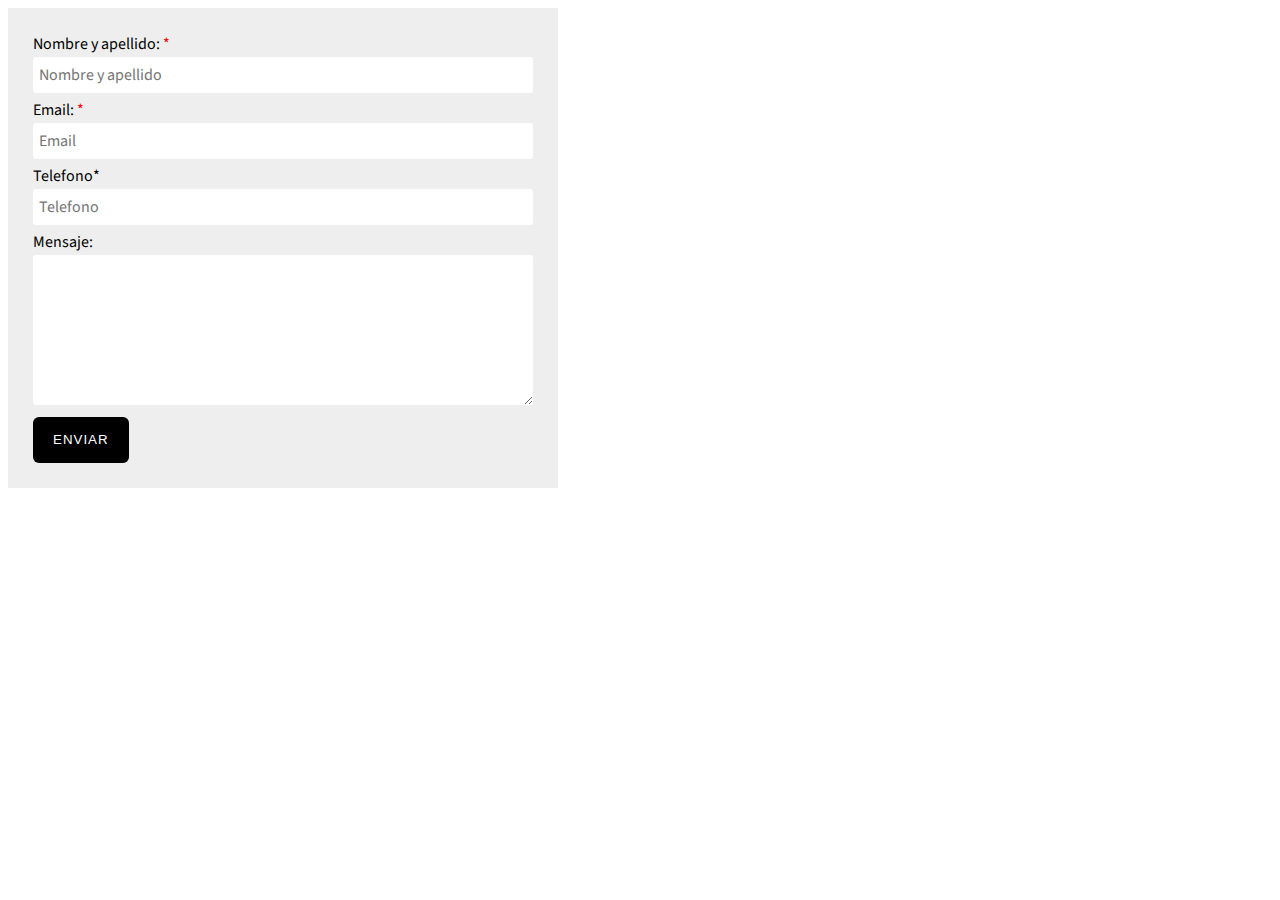
<file: api.model3d.com/enviar-correo-phpmiler/index.html>
﻿<!DOCTYPE HTML>
<html lang="es">
<head>
<meta charset="utf-8"/>
<title>Formulario</title>
<link href="styles.css" rel="stylesheet">
<link href='https://fonts.googleapis.com/css?family=Source+Sans+Pro:400' rel='stylesheet' type='text/css'>
</head>

<body>

<!-- formulario de contacto -->

	<form action="enviar-prueba.php" method="post" class="form-consulta"> 
		<label>Nombre y apellido: <span>*</span>
			<input type="text" name="nombre" placeholder="Nombre y apellido" class="campo-form" required>
		</label>
		
		<label>Email: <span>*</span>
			<input type="email" name="email" placeholder="Email" class="campo-form" required>
		</label>
		<label>Telefono</label><span>*</span>
		<input type="telefono" name="telefono" placeholder="Telefono" class="campo-form" required>		
		<label>Mensaje:
			<textarea name="mensaje" class="campo-form"></textarea>
		</label>

		<input type="submit" value="Enviar" class="btn-form">
	</form>

<!-- formulario -->

</body>
</html>
</file>
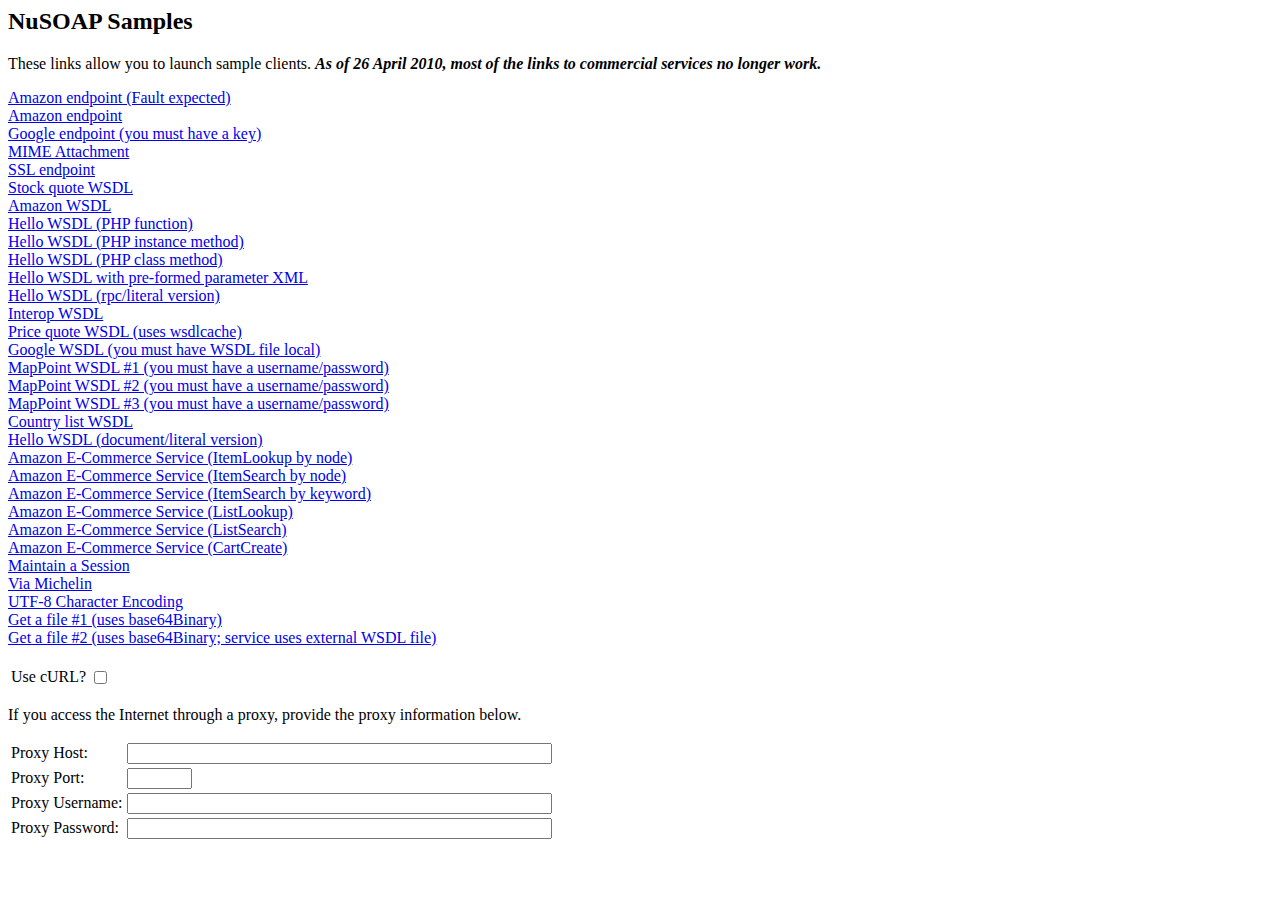
<file: api.model3d.com/api.repositorio.soap/samples/index.html>
<html>
<!--
  --	$Id: index.html,v 1.19 2010/04/26 15:31:48 snichol Exp $
  -->
<head>
<title>NuSOAP Samples</title>
<script type="text/javascript">
function go(url) {
	document.linkform.action = url;
	document.linkform.submit();
}
</script>
</head>
<body>
<h2>NuSOAP Samples</h2>
<p>
These links allow you to launch sample clients.  <b><i>As of 26 April 2010, most of the links to commercial services no longer work.</i></b>
</p>
<form name="linkform" method="POST" action="javascript:void();">
<a href="javascript:go('client1.php')">Amazon endpoint (Fault expected)</a><br>
<a href="javascript:go('client2.php')">Amazon endpoint</a><br>
<a href="javascript:go('client3.php')">Google endpoint (you must have a key)</a><br>
<a href="javascript:go('mimeclient.php')">MIME Attachment</a><br>
<a href="javascript:go('sslclient.php')">SSL endpoint</a><br>
<a href="javascript:go('wsdlclient1.php')">Stock quote WSDL</a><br>
<a href="javascript:go('wsdlclient2.php')">Amazon WSDL</a><br>
<a href="javascript:go('wsdlclient3.php?method=function')">Hello WSDL (PHP function)</a><br>
<a href="javascript:go('wsdlclient3.php?method=instance')">Hello WSDL (PHP instance method)</a><br>
<a href="javascript:go('wsdlclient3.php?method=class')">Hello WSDL (PHP class method)</a><br>
<a href="javascript:go('wsdlclient3b.php')">Hello WSDL with pre-formed parameter XML</a><br>
<a href="javascript:go('wsdlclient3c.php')">Hello WSDL (rpc/literal version)</a><br>
<a href="javascript:go('wsdlclient4.php')">Interop WSDL</a><br>
<a href="javascript:go('wsdlclient5.php')">Price quote WSDL (uses wsdlcache)</a><br>
<a href="javascript:go('wsdlclient6.php')">Google WSDL (you must have WSDL file local)</a><br>
<a href="javascript:go('wsdlclient7.php')">MapPoint WSDL #1 (you must have a username/password)</a><br>
<a href="javascript:go('wsdlclient8.php')">MapPoint WSDL #2 (you must have a username/password)</a><br>
<a href="javascript:go('wsdlclient9.php')">MapPoint WSDL #3 (you must have a username/password)</a><br>
<a href="javascript:go('wsdlclient10.php')">Country list WSDL</a><br>
<a href="javascript:go('wsdlclient11.php')">Hello WSDL (document/literal version)</a><br>
<a href="javascript:go('wsdlclient12.php?method=ItemLookup')">Amazon E-Commerce Service (ItemLookup by node)</a><br>
<a href="javascript:go('wsdlclient12.php?method=ItemSearch')">Amazon E-Commerce Service (ItemSearch by node)</a><br>
<a href="javascript:go('wsdlclient12.php?method=ItemSearch2')">Amazon E-Commerce Service (ItemSearch by keyword)</a><br>
<a href="javascript:go('wsdlclient12.php?method=ListLookup')">Amazon E-Commerce Service (ListLookup)</a><br>
<a href="javascript:go('wsdlclient12.php?method=ListSearch')">Amazon E-Commerce Service (ListSearch)</a><br>
<a href="javascript:go('wsdlclient12.php?method=CartCreate')">Amazon E-Commerce Service (CartCreate)</a><br>
<a href="javascript:go('wsdlclient13.php')">Maintain a Session</a><br>
<a href="javascript:go('wsdlclient14.php')">Via Michelin</a><br>
<a href="javascript:go('wsdlclient15.php')">UTF-8 Character Encoding</a><br>
<a href="javascript:go('getfile1client.php')">Get a file #1 (uses base64Binary)</a><br>
<a href="javascript:go('getfile2client.php')">Get a file #2 (uses base64Binary; service uses external WSDL file)</a><br>
<br>
<table border="0">
<tr><td>Use cURL?</td><td><input type="checkbox" name="usecurl" value="1"></td></tr>
</table>
<p>
If you access the Internet through a proxy, provide the proxy
information below.
</p>
<table border="0">
<tr><td>Proxy Host:</td><td><input type="text" name="proxyhost" value="" size="50" maxlength="256"></td></tr>
<tr><td>Proxy Port:</td><td><input type="text" name="proxyport" value="" size="5" maxlength="5"></td></tr>
<tr><td>Proxy Username:</td><td><input type="text" name="proxyusername" value="" size="50" maxlength="256"></td></tr>
<tr><td>Proxy Password:</td><td><input type="password" name="proxypassword" value="" size="50" maxlength="256"></td></tr>
</table>
</form>
</body>
</html>
</file>
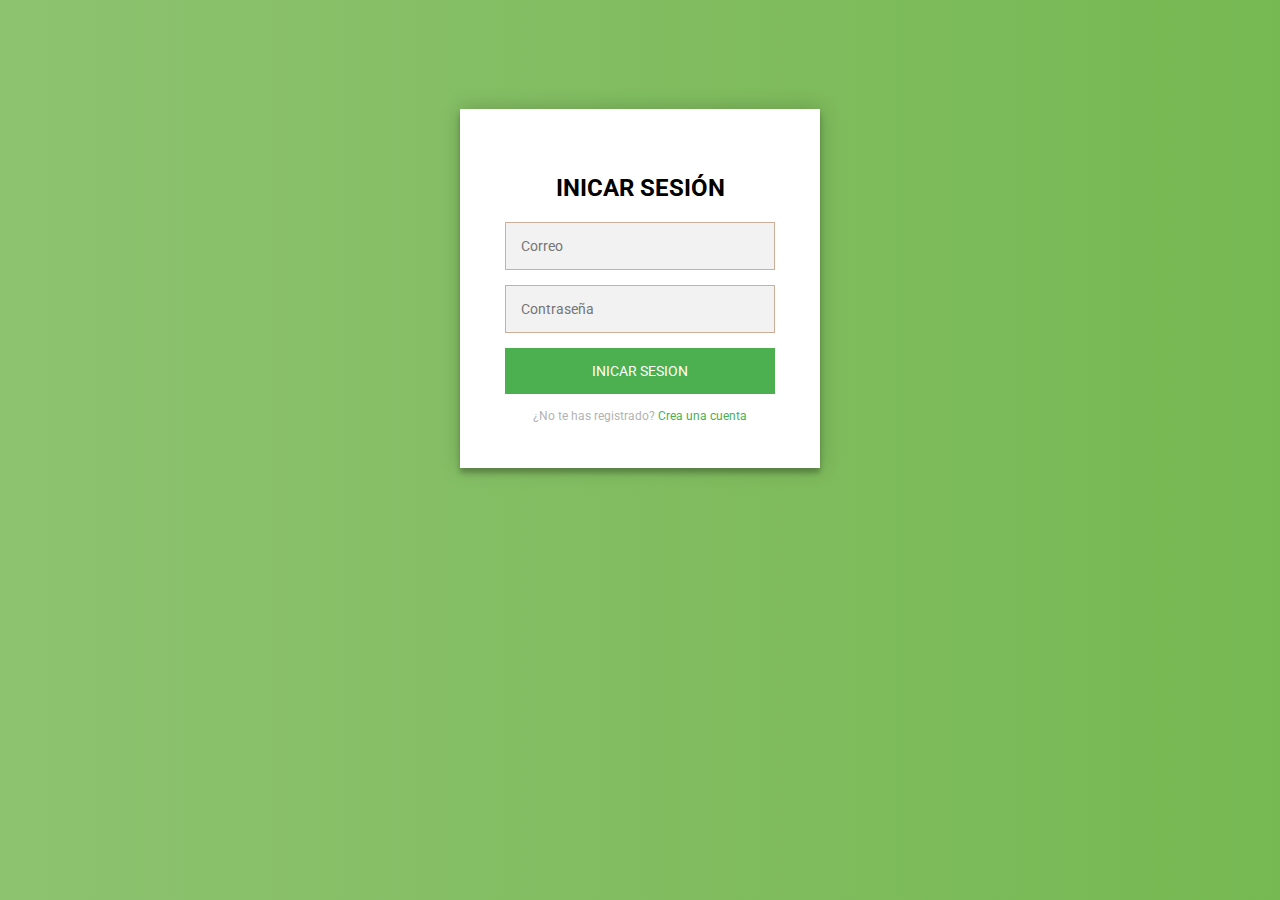
<file: api.model3d.com/repositorio.phpclient/PaginaHTML/logsigIN.html>
<!DOCTYPE html>
<html lang="en">

<head>
  <meta charset="UTF-8">
  <title>Inicio de sesion</title>
  <link rel="stylesheet" href="css/style.css">
</head>

<body>
  <div class="login-page">
    <div class="form">
      <form class="register-form" method="POST" action="SignIn.php">
        <h2>REGISTRARSE</h2>
        <input type="text" placeholder="Nombres" name="nombre"/>
        <input type="text" placeholder="Apellidos" name="apellido"/>
        <input type="date" placeholder="Fecha Nacimiento" name="fecha_na"/>
        <input type="text" placeholder="Correo" name="correo"/>
        <input type="password" placeholder="Contraseña" name="password"/>
        <button>REGISTRARSE</button>
        <p class="message">¿Ya estas registrado? <a href="#">Inicia sesión</a></p>
      </form>
      <form class="login-form" method="POST" action="LogIn.php">
        <h2>INICAR SESIÓN</h2>
        <input type="text" placeholder="Correo" name="correo"/>
        <input type="password" placeholder="Contraseña" name="password"/>
        <button>INICAR SESION</button>
        <p class="message">¿No te has registrado? <a href="#">Crea una cuenta</a></p>
      </form>
    </div>
  </div>
  <script src='http://cdnjs.cloudflare.com/ajax/libs/jquery/2.1.3/jquery.min.js'></script>
  <script src="js/index.js"></script>
</body>

</html>
</file>
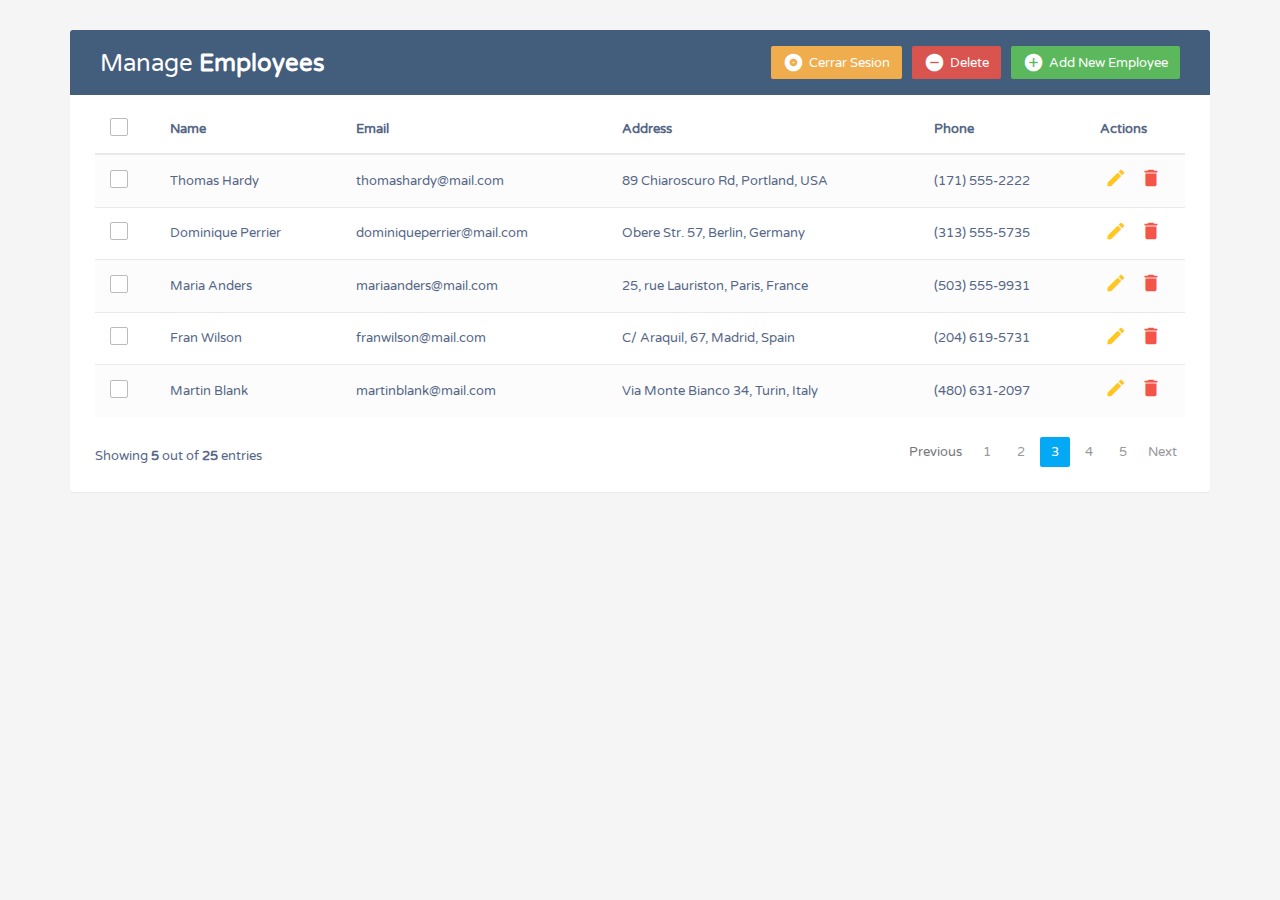
<file: api.model3d.com/repositorio.phpclient/PaginaHTML/test.html>
<!DOCTYPE html>
<html lang="en">

<head>
	<meta charset="utf-8">
	<meta http-equiv="X-UA-Compatible" content="IE=edge">
	<meta name="viewport" content="width=device-width, initial-scale=1">
	<title>Bootstrap CRUD Data Table for Database with Modal Form</title>
	<link rel="stylesheet" href="https://fonts.googleapis.com/css?family=Roboto|Varela+Round">
	<link rel="stylesheet" href="https://fonts.googleapis.com/icon?family=Material+Icons">
	<link rel="stylesheet" href="https://maxcdn.bootstrapcdn.com/font-awesome/4.7.0/css/font-awesome.min.css">
	<link rel="stylesheet" href="https://maxcdn.bootstrapcdn.com/bootstrap/3.3.7/css/bootstrap.min.css">
	<link rel="stylesheet" href="css/crudStyle.css">
	<script src="https://ajax.googleapis.com/ajax/libs/jquery/1.12.4/jquery.min.js"></script>
	<script src="https://maxcdn.bootstrapcdn.com/bootstrap/3.3.7/js/bootstrap.min.js"></script>
	<script src="js/crudjs.js"></script>
</head>

<body>
	<div class="container">
		<div class="table-wrapper">
			<div class="table-title">
				<div class="row">
					<div class="col-sm-6">
						<h2>Manage <b>Employees</b></h2>
					</div>
					<div class="col-sm-6">
						<a href="#addEmployeeModal" class="btn btn-success" data-toggle="modal"><i
								class="material-icons">&#xE147;</i> <span>Add New Employee</span></a>
						<a href="#deleteEmployeeModal" class="btn btn-danger" data-toggle="modal"><i
								class="material-icons">&#xE15C;</i> <span>Delete</span></a>
						<a href="/api.peopleapp.net/paginahtml/logsigIN.html" class="btn btn-warning" data-toggle="modal"><i
								class="material-icons">&#xe019;</i> <span>Cerrar Sesion</span></a>
					</div>
				</div>
			</div>
			<table class="table table-striped table-hover">
				<thead>
					<tr>
						<th>
							<span class="custom-checkbox">
								<input type="checkbox" id="selectAll">
								<label for="selectAll"></label>
							</span>
						</th>
						<th>Name</th>
						<th>Email</th>
						<th>Address</th>
						<th>Phone</th>
						<th>Actions</th>
					</tr>
				</thead>
				<tbody>
					<tr>
						<td>
							<span class="custom-checkbox">
								<input type="checkbox" id="checkbox1" name="options[]" value="1">
								<label for="checkbox1"></label>
							</span>
						</td>
						<td>Thomas Hardy</td>
						<td>thomashardy@mail.com</td>
						<td>89 Chiaroscuro Rd, Portland, USA</td>
						<td>(171) 555-2222</td>
						<td>
							<a href="#editEmployeeModal" class="edit" data-toggle="modal"><i class="material-icons"
									data-toggle="tooltip" title="Edit">&#xE254;</i></a>
							<a href="#deleteEmployeeModal" class="delete" data-toggle="modal"><i class="material-icons"
									data-toggle="tooltip" title="Delete">&#xE872;</i></a>
						</td>
					</tr>
					<tr>
						<td>
							<span class="custom-checkbox">
								<input type="checkbox" id="checkbox2" name="options[]" value="1">
								<label for="checkbox2"></label>
							</span>
						</td>
						<td>Dominique Perrier</td>
						<td>dominiqueperrier@mail.com</td>
						<td>Obere Str. 57, Berlin, Germany</td>
						<td>(313) 555-5735</td>
						<td>
							<a href="#editEmployeeModal" class="edit" data-toggle="modal"><i class="material-icons"
									data-toggle="tooltip" title="Edit">&#xE254;</i></a>
							<a href="#deleteEmployeeModal" class="delete" data-toggle="modal"><i class="material-icons"
									data-toggle="tooltip" title="Delete">&#xE872;</i></a>
						</td>
					</tr>
					<tr>
						<td>
							<span class="custom-checkbox">
								<input type="checkbox" id="checkbox3" name="options[]" value="1">
								<label for="checkbox3"></label>
							</span>
						</td>
						<td>Maria Anders</td>
						<td>mariaanders@mail.com</td>
						<td>25, rue Lauriston, Paris, France</td>
						<td>(503) 555-9931</td>
						<td>
							<a href="#editEmployeeModal" class="edit" data-toggle="modal"><i class="material-icons"
									data-toggle="tooltip" title="Edit">&#xE254;</i></a>
							<a href="#deleteEmployeeModal" class="delete" data-toggle="modal"><i class="material-icons"
									data-toggle="tooltip" title="Delete">&#xE872;</i></a>
						</td>
					</tr>
					<tr>
						<td>
							<span class="custom-checkbox">
								<input type="checkbox" id="checkbox4" name="options[]" value="1">
								<label for="checkbox4"></label>
							</span>
						</td>
						<td>Fran Wilson</td>
						<td>franwilson@mail.com</td>
						<td>C/ Araquil, 67, Madrid, Spain</td>
						<td>(204) 619-5731</td>
						<td>
							<a href="#editEmployeeModal" class="edit" data-toggle="modal"><i class="material-icons"
									data-toggle="tooltip" title="Edit">&#xE254;</i></a>
							<a href="#deleteEmployeeModal" class="delete" data-toggle="modal"><i class="material-icons"
									data-toggle="tooltip" title="Delete">&#xE872;</i></a>
						</td>
					</tr>
					<tr>
						<td>
							<span class="custom-checkbox">
								<input type="checkbox" id="checkbox5" name="options[]" value="1">
								<label for="checkbox5"></label>
							</span>
						</td>
						<td>Martin Blank</td>
						<td>martinblank@mail.com</td>
						<td>Via Monte Bianco 34, Turin, Italy</td>
						<td>(480) 631-2097</td>
						<td>
							<a href="#editEmployeeModal" class="edit" data-toggle="modal"><i class="material-icons"
									data-toggle="tooltip" title="Edit">&#xE254;</i></a>
							<a href="#deleteEmployeeModal" class="delete" data-toggle="modal"><i class="material-icons"
									data-toggle="tooltip" title="Delete">&#xE872;</i></a>
						</td>
					</tr>
				</tbody>
			</table>
			<div class="clearfix">
				<div class="hint-text">Showing <b>5</b> out of <b>25</b> entries</div>
				<ul class="pagination">
					<li class="page-item disabled"><a href="#">Previous</a></li>
					<li class="page-item"><a href="#" class="page-link">1</a></li>
					<li class="page-item"><a href="#" class="page-link">2</a></li>
					<li class="page-item active"><a href="#" class="page-link">3</a></li>
					<li class="page-item"><a href="#" class="page-link">4</a></li>
					<li class="page-item"><a href="#" class="page-link">5</a></li>
					<li class="page-item"><a href="#" class="page-link">Next</a></li>
				</ul>
			</div>
		</div>
	</div>
	<!-- Edit Modal HTML -->
	<div id="addEmployeeModal" class="modal fade">
		<div class="modal-dialog">
			<div class="modal-content">
				<form>
					<div class="modal-header">
						<h4 class="modal-title">Add Employee</h4>
						<button type="button" class="close" data-dismiss="modal" aria-hidden="true">&times;</button>
					</div>
					<div class="modal-body">
						<div class="form-group">
							<label>Name</label>
							<input type="text" class="form-control" required>
						</div>
						<div class="form-group">
							<label>Email</label>
							<input type="email" class="form-control" required>
						</div>
						<div class="form-group">
							<label>Address</label>
							<textarea class="form-control" required></textarea>
						</div>
						<div class="form-group">
							<label>Phone</label>
							<input type="text" class="form-control" required>
						</div>
					</div>
					<div class="modal-footer">
						<input type="button" class="btn btn-default" data-dismiss="modal" value="Cancel">
						<input type="submit" class="btn btn-success" value="Add">
					</div>
				</form>
			</div>
		</div>
	</div>
	<!-- Edit Modal HTML -->
	<div id="editEmployeeModal" class="modal fade">
		<div class="modal-dialog">
			<div class="modal-content">
				<form>
					<div class="modal-header">
						<h4 class="modal-title">Edit Employee</h4>
						<button type="button" class="close" data-dismiss="modal" aria-hidden="true">&times;</button>
					</div>
					<div class="modal-body">
						<div class="form-group">
							<label>Name</label>
							<input type="text" class="form-control" required>
						</div>
						<div class="form-group">
							<label>Email</label>
							<input type="email" class="form-control" required>
						</div>
						<div class="form-group">
							<label>Address</label>
							<textarea class="form-control" required></textarea>
						</div>
						<div class="form-group">
							<label>Phone</label>
							<input type="text" class="form-control" required>
						</div>
					</div>
					<div class="modal-footer">
						<input type="button" class="btn btn-default" data-dismiss="modal" value="Cancel">
						<input type="submit" class="btn btn-info" value="Save">
					</div>
				</form>
			</div>
		</div>
	</div>
	<!-- Delete Modal HTML -->
	<div id="deleteEmployeeModal" class="modal fade">
		<div class="modal-dialog">
			<div class="modal-content">
				<form>
					<div class="modal-header">
						<h4 class="modal-title">Delete Employee</h4>
						<button type="button" class="close" data-dismiss="modal" aria-hidden="true">&times;</button>
					</div>
					<div class="modal-body">
						<p>Are you sure you want to delete these Records?</p>
						<p class="text-warning"><small>This action cannot be undone.</small></p>
					</div>
					<div class="modal-footer">
						<input type="button" class="btn btn-default" data-dismiss="modal" value="Cancel">
						<input type="submit" class="btn btn-danger" value="Delete">
					</div>
				</form>
			</div>
		</div>
	</div>
</body>

</html>
</file>
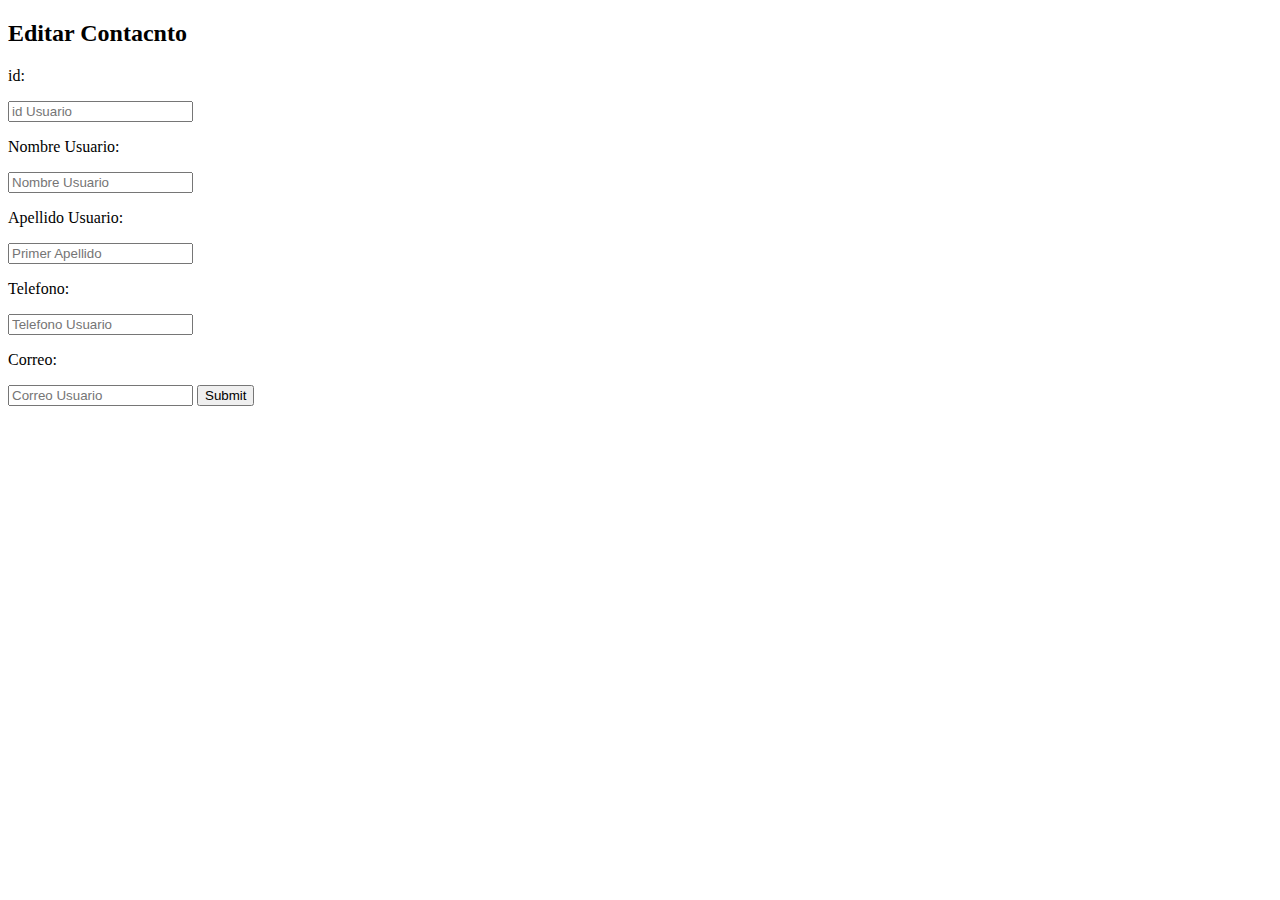
<file: api.model3d.com/repositorio.phpclient/v1/editar.html>
<!DOCTYPE html>
<html lang="en">
<head>
    <meta charset="UTF-8">
    <meta name="viewport" content="width=device-width, initial-scale=1.0">
    <meta http-equiv="X-UA-Compatible" content="ie=edge">
    <title>Document</title>
</head>
<body>
    <h2>Editar Contacnto </h2>

    <form method="POST" action="consumeWSEditarContanctos.php">
        <p>id:</p> <input type="text" name="idContacto" id="id" placeholder="id Usuario">
        <p>Nombre Usuario:</p> <input type="text" name="primerNombre" id="primerNombre" placeholder="Nombre Usuario">
        <p>Apellido Usuario:</p><input type="text" name="primerApellido" id="primerApellido " placeholder="Primer Apellido">    
        <p>Telefono:</p> <input type="text" name="telefono" id="telefono" placeholder="Telefono Usuario">
        <p>Correo:</p> <input type="text" name="correo" id="correo" placeholder="Correo Usuario">

        <input type="submit"/>
        </form>
</body>
</html>
</file>
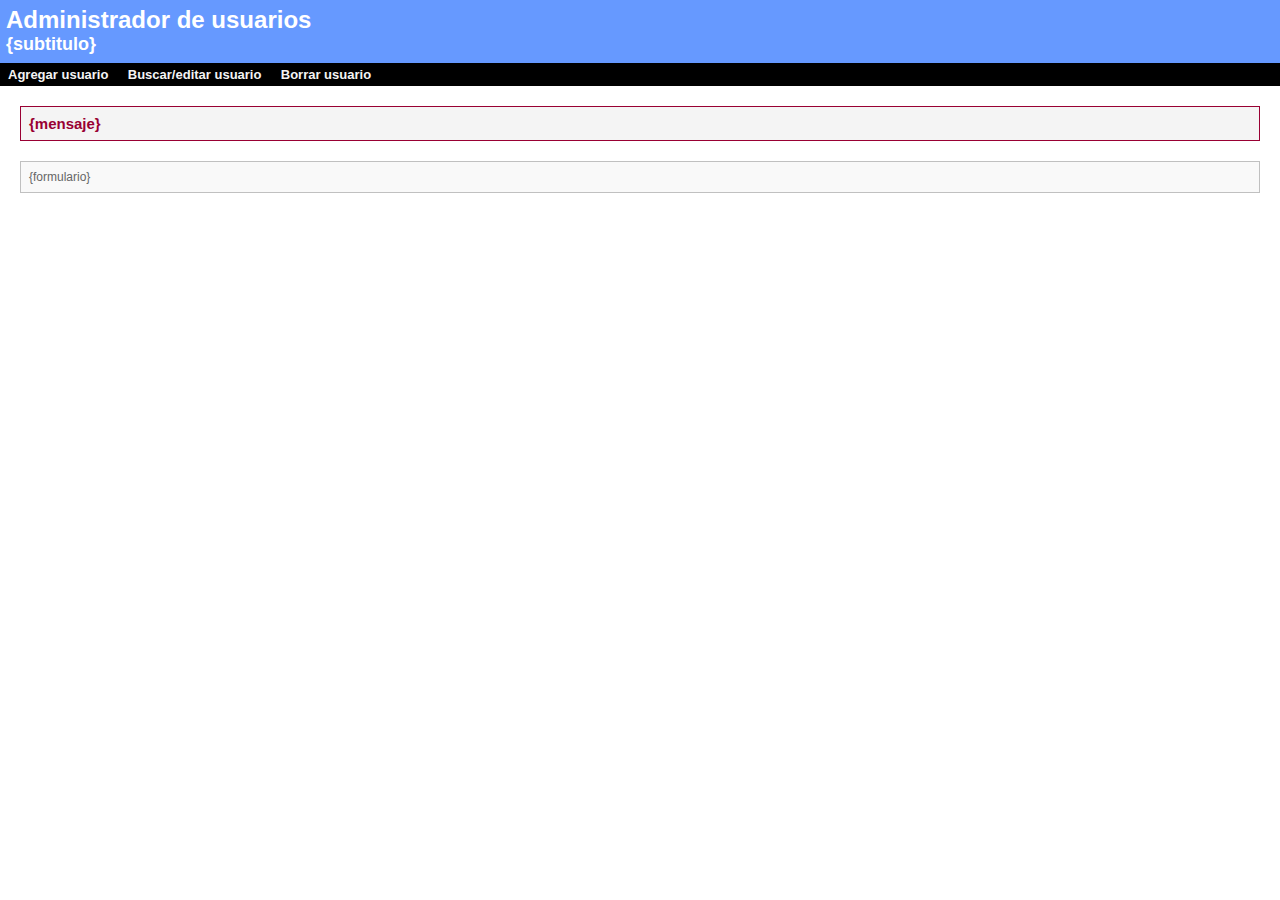
<file: api.model3d.com/repositoriopagina.mvc/site_media/html/usuario_template.html>
<!DOCTYPE HTML PUBLIC "-//W3C//DTD HTML 4.01 Transitional//EN"
"http://www.w3.org/TR/html4/loose.dtd">
<html lang="es">
<head>
<meta http-equiv="Content-Type" content="text/html; charset=utf-8">
<link rel="stylesheet" type="text/css"
href="/api.model3d.com/repositoriopagina.mvc/site_media/css/base_template.css">
<title>ABM de Usuarios: {subtitulo}</title>
</head>
<body>
<div id="cabecera">
<h1>Administrador de usuarios</h1>
<h2>{subtitulo}</h2>
</div>
<div id="menu">
<a href="/api.model3d.com/repositoriopagina.mvc/{VIEW_SET_USER}" title="Nuevo usuario">Agregar usuario</a>
<a href="/api.model3d.com/repositoriopagina.mvc/{VIEW_GET_USER}" title="Buscar usuario">Buscar/editar
usuario</a>
<a href="/api.model3d.com/repositoriopagina.mvc/{VIEW_DELETE_USER}" title="Borrar usuario">Borrar
usuario</a>
</div>
<div id="mensaje">
{mensaje}
</div>
<div id="formulario">
{formulario}
</div>
</body>
</html>
</file>
<file: api.model3d.com/enviar-correo-phpmiler/styles.css>
/* reglas CSS para formulario */
.form-consulta {max-width: 500px; background: #eee; padding: 25px; font-family: 'Source Sans Pro', sans-serif;}
.campo-form {width:100%; height:36px; margin:2px 0 6px; padding-left:6px; box-sizing: border-box; border-radius:3px; border:0; font-family: 'Source Sans Pro', sans-serif; font-size:1em;}
label span {color: #f00}
textarea {min-height: 150px!important;}
.btn-form {display: inline-block; border:0; background: #000; height: 46px; line-height: 46px; padding: 0 20px; border-radius: 6px; color:#fff; text-decoration: none; text-transform: uppercase; letter-spacing: 1px}
.btn-form:hover {background: #444}
</file>
<file: api.model3d.com/repositorio.phpclient/PaginaHTML/css/style.css>
@import url(https://fonts.googleapis.com/css?family=Roboto:300);

.login-page {
  width: 360px;
  padding: 8% 0 0;
  margin: auto;
}
.form {
  position: relative;
  z-index: 1;
  background: #FFFFFF;
  max-width: 360px;
  margin: 0 auto 100px;
  padding: 45px;
  text-align: center;
  box-shadow: 0 0 20px 0 rgba(0, 0, 0, 0.2), 0 5px 5px 0 rgba(0, 0, 0, 0.24);
}
.form input {
  font-family: "Roboto", sans-serif;
  outline: 0;
  background: #f2f2f2;
  width: 100%;
  border: 0;
  margin: 0 0 15px;
  padding: 15px;
  box-sizing: border-box;
  font-size: 14px;

  border-style: solid;
  border-width: 1px;
  border-color: #ceae98;
}
.form button {
  font-family: "Roboto", sans-serif;
  text-transform: uppercase;
  outline: 0;
  background: #4CAF50;
  width: 100%;
  border: 0;
  padding: 15px;
  color: #FFFFFF;
  font-size: 14px;
  -webkit-transition: all 0.3 ease;
  transition: all 0.3 ease;
  cursor: pointer;
}
.form button:hover,.form button:active,.form button:focus {
  background: #43A047;
}
.form .message {
  margin: 15px 0 0;
  color: #b3b3b3;
  font-size: 12px;
}
.form .message a {
  color: #4CAF50;
  text-decoration: none;
}
.form .register-form {
  display: none;
}
.container {
  position: relative;
  z-index: 1;
  max-width: 300px;
  margin: 0 auto;
}
.container:before, .container:after {
  content: "";
  display: block;
  clear: both;
}
.container .info {
  margin: 50px auto;
  text-align: center;
}
.container .info h1 {
  margin: 0 0 15px;
  padding: 0;
  font-size: 36px;
  font-weight: 300;
  color: #1a1a1a;
}
.container .info span {
  color: #4d4d4d;
  font-size: 12px;
}
.container .info span a {
  color: #000000;
  text-decoration: none;
}
.container .info span .fa {
  color: #EF3B3A;
}
body {
  background: #76b852; /* fallback for old browsers */
  background: -webkit-linear-gradient(right, #76b852, #8DC26F);
  background: -moz-linear-gradient(right, #76b852, #8DC26F);
  background: -o-linear-gradient(right, #76b852, #8DC26F);
  background: linear-gradient(to left, #76b852, #8DC26F);
  font-family: "Roboto", sans-serif;
  -webkit-font-smoothing: antialiased;
  -moz-osx-font-smoothing: grayscale;      
}
</file>
<file: api.model3d.com/repositorio.phpclient/PaginaHTML/css/crudStyle.css>
body {
    color: #566787;
    background: #f5f5f5;
    font-family: 'Varela Round', sans-serif;
    font-size: 13px;
}

.table-wrapper {
    background: #fff;
    padding: 20px 25px;
    margin: 30px 0;
    border-radius: 3px;
    box-shadow: 0 1px 1px rgba(0, 0, 0, .05);
}

.table-title {
    padding-bottom: 15px;
    background: #435d7d;
    color: #fff;
    padding: 16px 30px;
    margin: -20px -25px 10px;
    border-radius: 3px 3px 0 0;
}

.table-title h2 {
    margin: 5px 0 0;
    font-size: 24px;
}

.table-title .btn-group {
    float: right;
}

.table-title .btn {
    color: #fff;
    float: right;
    font-size: 13px;
    border: none;
    min-width: 50px;
    border-radius: 2px;
    border: none;
    outline: none !important;
    margin-left: 10px;
}

.table-title .btn i {
    float: left;
    font-size: 21px;
    margin-right: 5px;
}

.table-title .btn span {
    float: left;
    margin-top: 2px;
}

table.table tr th,
table.table tr td {
    border-color: #e9e9e9;
    padding: 12px 15px;
    vertical-align: middle;
}

table.table tr th:first-child {
    width: 60px;
}

table.table tr th:last-child {
    width: 100px;
}

table.table-striped tbody tr:nth-of-type(odd) {
    background-color: #fcfcfc;
}

table.table-striped.table-hover tbody tr:hover {
    background: #f5f5f5;
}

table.table th i {
    font-size: 13px;
    margin: 0 5px;
    cursor: pointer;
}

table.table td:last-child i {
    opacity: 0.9;
    font-size: 22px;
    margin: 0 5px;
}

table.table td a {
    font-weight: bold;
    color: #566787;
    display: inline-block;
    text-decoration: none;
    outline: none !important;
}

table.table td a:hover {
    color: #2196F3;
}

table.table td a.edit {
    color: #FFC107;
}

table.table td a.delete {
    color: #F44336;
}

table.table td i {
    font-size: 19px;
}

table.table .avatar {
    border-radius: 50%;
    vertical-align: middle;
    margin-right: 10px;
}

.pagination {
    float: right;
    margin: 0 0 5px;
}

.pagination li a {
    border: none;
    font-size: 13px;
    min-width: 30px;
    min-height: 30px;
    color: #999;
    margin: 0 2px;
    line-height: 30px;
    border-radius: 2px !important;
    text-align: center;
    padding: 0 6px;
}

.pagination li a:hover {
    color: #666;
}

.pagination li.active a,
.pagination li.active a.page-link {
    background: #03A9F4;
}

.pagination li.active a:hover {
    background: #0397d6;
}

.pagination li.disabled i {
    color: #ccc;
}

.pagination li i {
    font-size: 16px;
    padding-top: 6px
}

.hint-text {
    float: left;
    margin-top: 10px;
    font-size: 13px;
}

/* Custom checkbox */
.custom-checkbox {
    position: relative;
}

.custom-checkbox input[type="checkbox"] {
    opacity: 0;
    position: absolute;
    margin: 5px 0 0 3px;
    z-index: 9;
}

.custom-checkbox label:before {
    width: 18px;
    height: 18px;
}

.custom-checkbox label:before {
    content: '';
    margin-right: 10px;
    display: inline-block;
    vertical-align: text-top;
    background: white;
    border: 1px solid #bbb;
    border-radius: 2px;
    box-sizing: border-box;
    z-index: 2;
}

.custom-checkbox input[type="checkbox"]:checked+label:after {
    content: '';
    position: absolute;
    left: 6px;
    top: 3px;
    width: 6px;
    height: 11px;
    border: solid #000;
    border-width: 0 3px 3px 0;
    transform: inherit;
    z-index: 3;
    transform: rotateZ(45deg);
}

.custom-checkbox input[type="checkbox"]:checked+label:before {
    border-color: #03A9F4;
    background: #03A9F4;
}

.custom-checkbox input[type="checkbox"]:checked+label:after {
    border-color: #fff;
}

.custom-checkbox input[type="checkbox"]:disabled+label:before {
    color: #b8b8b8;
    cursor: auto;
    box-shadow: none;
    background: #ddd;
}

/* Modal styles */
.modal .modal-dialog {
    max-width: 400px;
}

.modal .modal-header,
.modal .modal-body,
.modal .modal-footer {
    padding: 20px 30px;
}

.modal .modal-content {
    border-radius: 3px;
}

.modal .modal-footer {
    background: #ecf0f1;
    border-radius: 0 0 3px 3px;
}

.modal .modal-title {
    display: inline-block;
}

.modal .form-control {
    border-radius: 2px;
    box-shadow: none;
    border-color: #dddddd;
}

.modal textarea.form-control {
    resize: vertical;
}

.modal .btn {
    border-radius: 2px;
    min-width: 100px;
}

.modal form label {
    font-weight: normal;
}
</file>
<file: api.model3d.com/repositoriopagina.mvc/site_media/css/base_template.css>
body {
    margin: 0px 0px 0px 0px;
    background-color: #ffffff;
    color: #666666;
    font-family: sans-serif;
    font-size: 12px; 
    }
#cabecera { 
    padding: 6px 6px 8px   ;
     background-color: #6699FF    ;
     color: #ffffff;
} 
#cabecera h1, h2 {
    margin: 0px 0px 0px } 
#menu {
    background-color: #000000 ;   
    color: #ffffff;
    padding: 4px 0px 4px;
} 
#menu a {
    width: 100px;
    background-color: #000000 ;   
    padding: 4px 8px 4px;    
    color: #f4f4f4;
    text-decoration: none ;   
    font-size: 13px;
    font-weight: bold;
} 
#menu a:hover {
    background-color: #6699FF;  
      color: #ffffff;
} 
#mensaje {
    margin: 20px;
    border: 1px solid #990033  ;  
    background-color: #f4f4f4 ;   
    padding: 8px;
    color: #990033;
    font-size: 15px;
    font-weight: bold;
    text-align: justify;
} 
#formulario {
    margin: 0px 20px 10px ;   
    border: 1px solid #c0c0c0;   
     background-color: #f9f9f9 ;
        padding: 8px;
    text-align: left;
} 
.item_requerid {
    width: 150px;
    height: 22px;
    padding-right: 4px;
    font-weight: bold;
    float: left;
    clear: left;
    text-align: right;
} 

.form_requerid {
    height: 22px;
    float: left;
    clear: right;
} 
input {
   border: 1px solid #c0c0c0;
} 
.form_button {
    padding-top: 15px;
    margin-left: 154px;
    clear: both;
} 
#enviar {
    padding: 5px 10px 5px 10px;
    border: 2px solid #ffffff;
    background-color: #000000;
    color: #ffffff;
    font-family: sans-serif;
    font-size: 14px;
    font-weight: bold;
    cursor: pointer;
} 
#enviar:hover {
    background-color: #6699FF;
}
</file>
